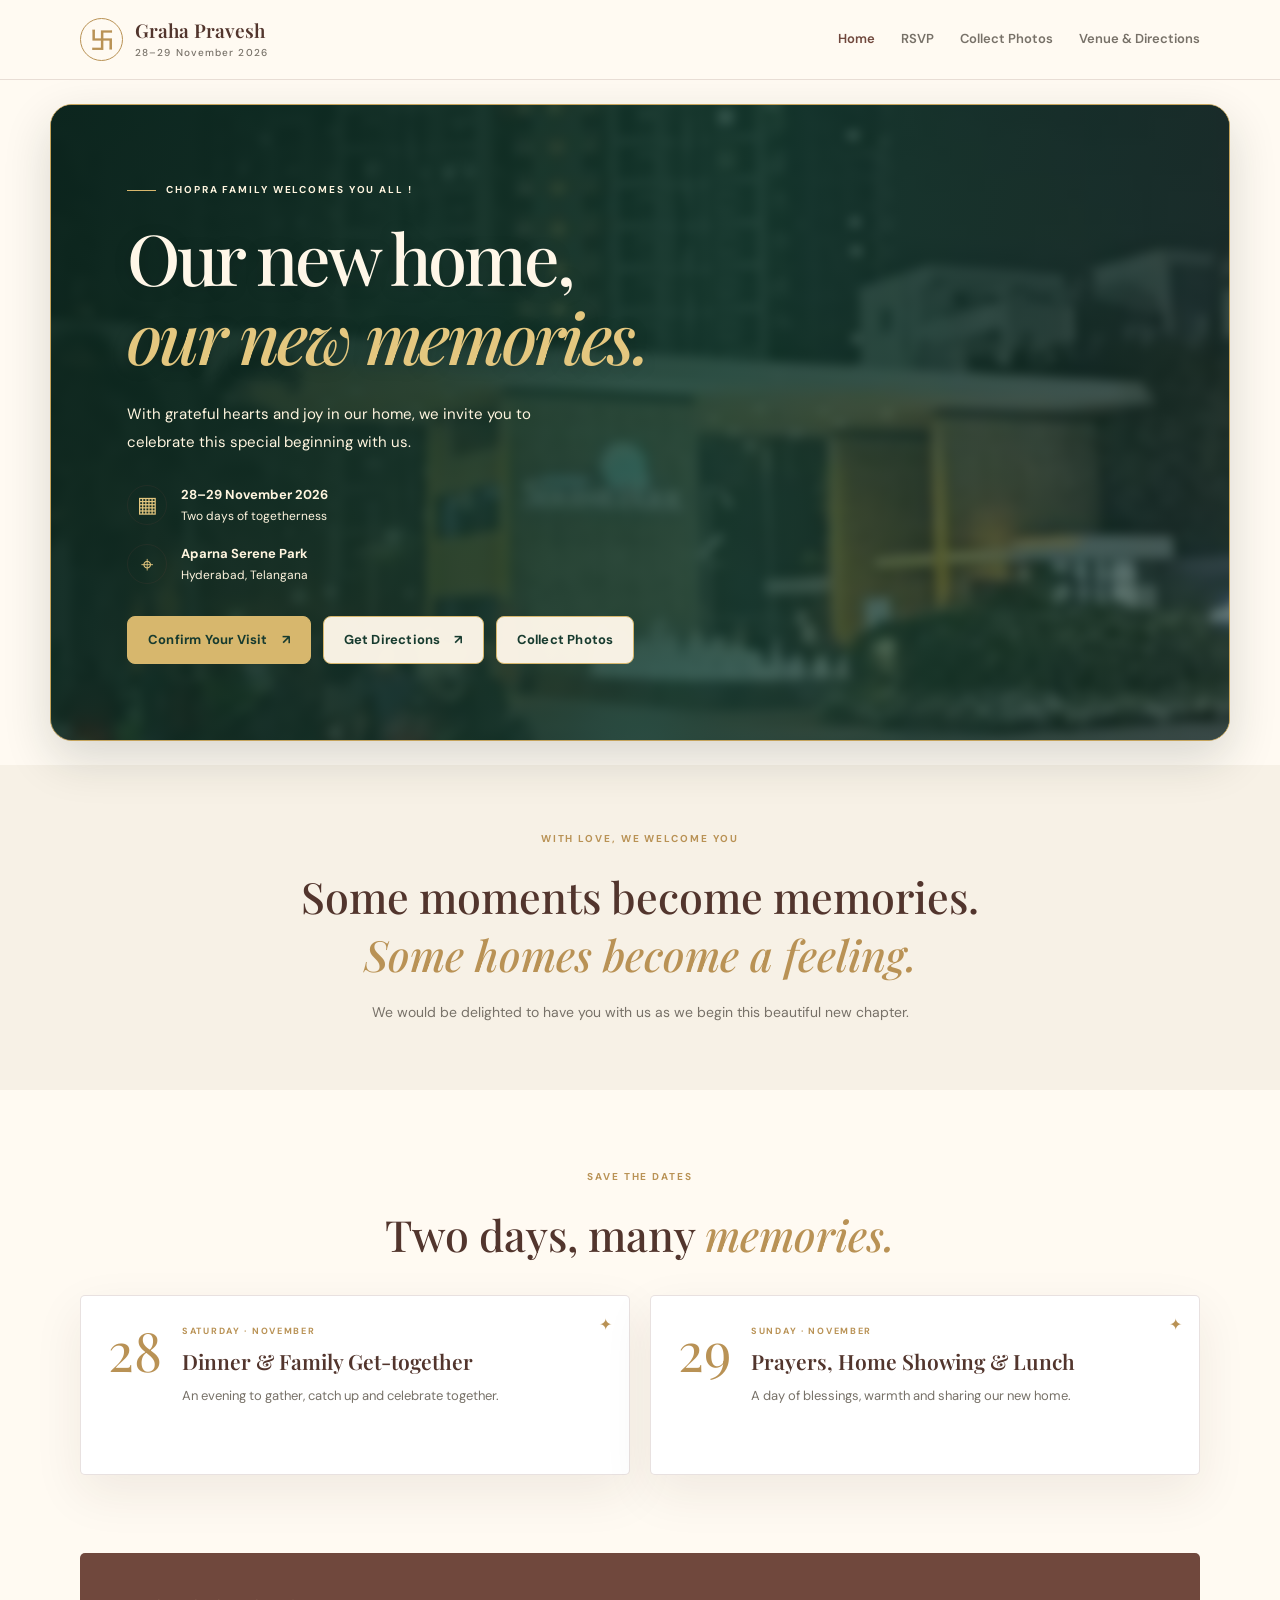
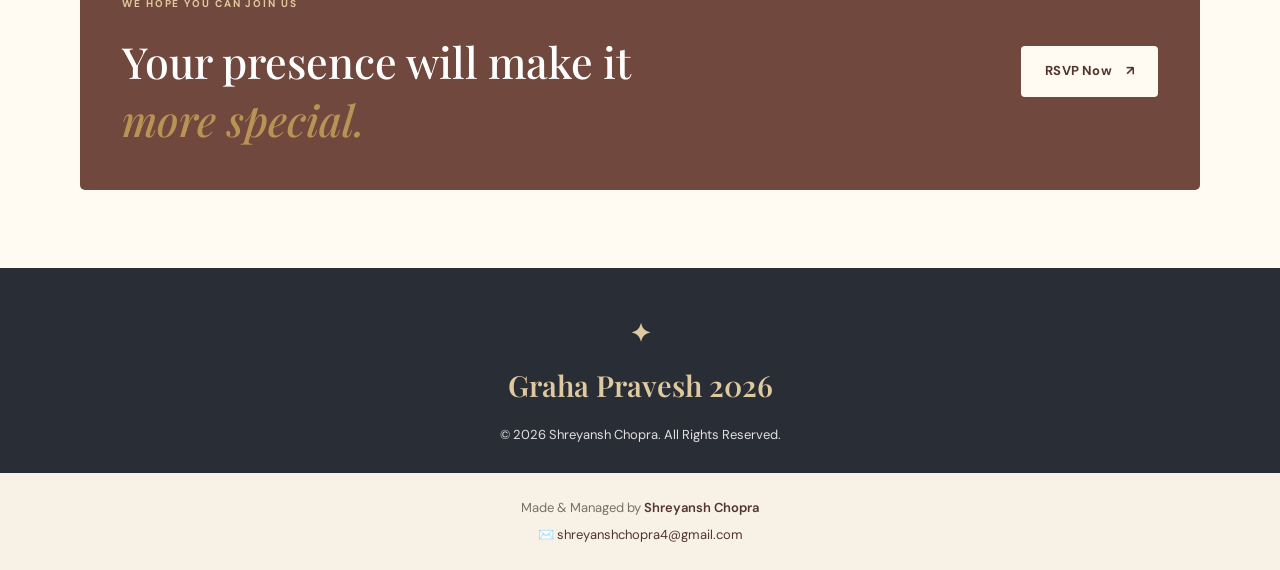
<file: index.html>
<!doctype html>
<html lang="en">
<head>
  <meta charset="utf-8">
  <meta name="viewport" content="width=device-width, initial-scale=1">
  <meta name="theme-color" content="#6f4035">
  <meta name="description" content="Join us for Graha Pravesh on 28–29 November 2026 at Aparna Serene Park, Hyderabad.">
  <title>Graha Pravesh 2026 | A New Beginning</title>

  <link rel="preconnect" href="https://fonts.googleapis.com">
  <link rel="preconnect" href="https://fonts.gstatic.com" crossorigin>
  <link href="https://fonts.googleapis.com/css2?family=DM+Sans:wght@400;500;600;700&family=Playfair+Display:wght@500;600;700&display=swap" rel="stylesheet">

  <link rel="stylesheet" href="assets/styles.css">
</head>
<body>
  <header class="site-header">
    <a class="wordmark" href="index.html">
      <span class="wordmark-mark" aria-label="Swastik symbol">卐</span>
      <span>Graha Pravesh
        <small>28–29 November 2026</small>
      </span>
    </a>

    <button class="menu-toggle" aria-label="Toggle navigation" aria-expanded="false">☰</button>

    <nav class="nav-links">
      <a class="active" href="index.html">Home</a>
      <a href="rsvp.html">RSVP</a>
      <a href="photos.html">Collect Photos</a>
      <a href="venue.html">Venue &amp; Directions</a>
    </nav>
  </header>

  <main>
    <section class="hero wrap hero-gate">
      <div class="hero-copy">
        <p class="eyebrow">
          <span class="eyebrow-line"></span>
         CHOPRA FAMILY WELCOMES YOU ALL !
        </p>

        <h1>Our new home,<br><em>our new memories.</em></h1>

        <p class="hero-intro">
          With grateful hearts and joy in our home, we invite you
          to celebrate this special beginning with us.
        </p>

        <div class="event-meta">
          <div>
            <span class="meta-icon">▦</span>
            <span>
              <strong>28–29 November 2026</strong>
              <small>Two days of togetherness</small>
            </span>
          </div>

          <div>
            <span class="meta-icon">⌖</span>
            <span>
              <strong>Aparna Serene Park</strong>
              <small>Hyderabad, Telangana</small>
            </span>
          </div>
        </div>

    

<div class="hero-actions">
  <a class="button button-primary" href="rsvp.html">
    Confirm Your Visit <span>↗</span>
  </a>
  <a class="button button-secondary" href="venue.html">
    Get Directions <span>↗</span>
  </a>
  <a class="button button-secondary" href="photos.html">
    Collect Photos
  </a>
 </div>
</div>

      </div>

      <div class="hero-art" aria-label="Decorative illustration of a welcoming home">
        <div class="art-sun"></div>
        <div class="art-arch">
          <div class="art-house">
            <div class="roof"></div>
            <div class="house-body">
              <div class="house-window window-left"></div>
              <div class="house-door"></div>
              <div class="house-window window-right"></div>
            </div>
            <div class="house-step"></div>
          </div>
          <div class="art-plant plant-left">✳<span></span></div>
          <div class="art-plant plant-right">✳<span></span></div>
        </div>
        <div class="art-note"><span>✦</span> A place to call home</div>
      </div>
    </section>

    <section class="welcome-band">
      <div class="wrap welcome-inner">
        <p class="eyebrow">WITH LOVE, WE WELCOME YOU</p>
        <h2>Some moments become memories.<br><em>Some homes become a feeling.</em></h2>
        <p>
          We would be delighted to have you with us as we begin
          this beautiful new chapter.
        </p>
      </div>
    </section>

    <section class="wrap event-section">
      <div class="section-heading">
        <p class="eyebrow">SAVE THE DATES</p>
        <h2>Two days, many <em>memories.</em></h2>
      </div>

      <div class="day-cards">
        <article class="day-card">
          <span class="day-number">28</span>
          <div>
            <p class="eyebrow">SATURDAY · NOVEMBER</p>
            <h3>Dinner &amp; Family Get-together</h3>
            <p>An evening to gather, catch up and celebrate together.</p>
          </div>
          <span class="day-spark">✦</span>
        </article>

        <article class="day-card">
          <span class="day-number">29</span>
          <div>
            <p class="eyebrow">SUNDAY · NOVEMBER</p>
            <h3>Prayers, Home Showing &amp; Lunch</h3>
            <p>A day of blessings, warmth and sharing our new home.</p>
          </div>
          <span class="day-spark">✦</span>
        </article>
      </div>
    </section>

    <section class="wrap cta-section">
      <div>
        <p class="eyebrow">WE HOPE YOU CAN JOIN US</p>
        <h2>Your presence will make it <em>more special.</em></h2>
      </div>
      <a class="button button-light" href="rsvp.html">
        RSVP Now <span>↗</span>
      </a>
    </section>
  </main>

  <footer class="site-footer">
    <div class="footer-main">
      <a class="footer-brand" href="index.html">
        ✦ <span>Graha Pravesh 2026</span>
      </a>
      <p>© 2026 Shreyansh Chopra. All Rights Reserved.</p>
    </div>

    <div class="footer-credit">
      <span>Made &amp; Managed by <strong>Shreyansh Chopra</strong></span>
      <a href="mailto:shreyanshchopra4@gmail.com">
        ✉️ shreyanshchopra4@gmail.com
      </a>
    </div>
  </footer>

  <script src="js/site.js"></script>
</body>
</html>
</file>
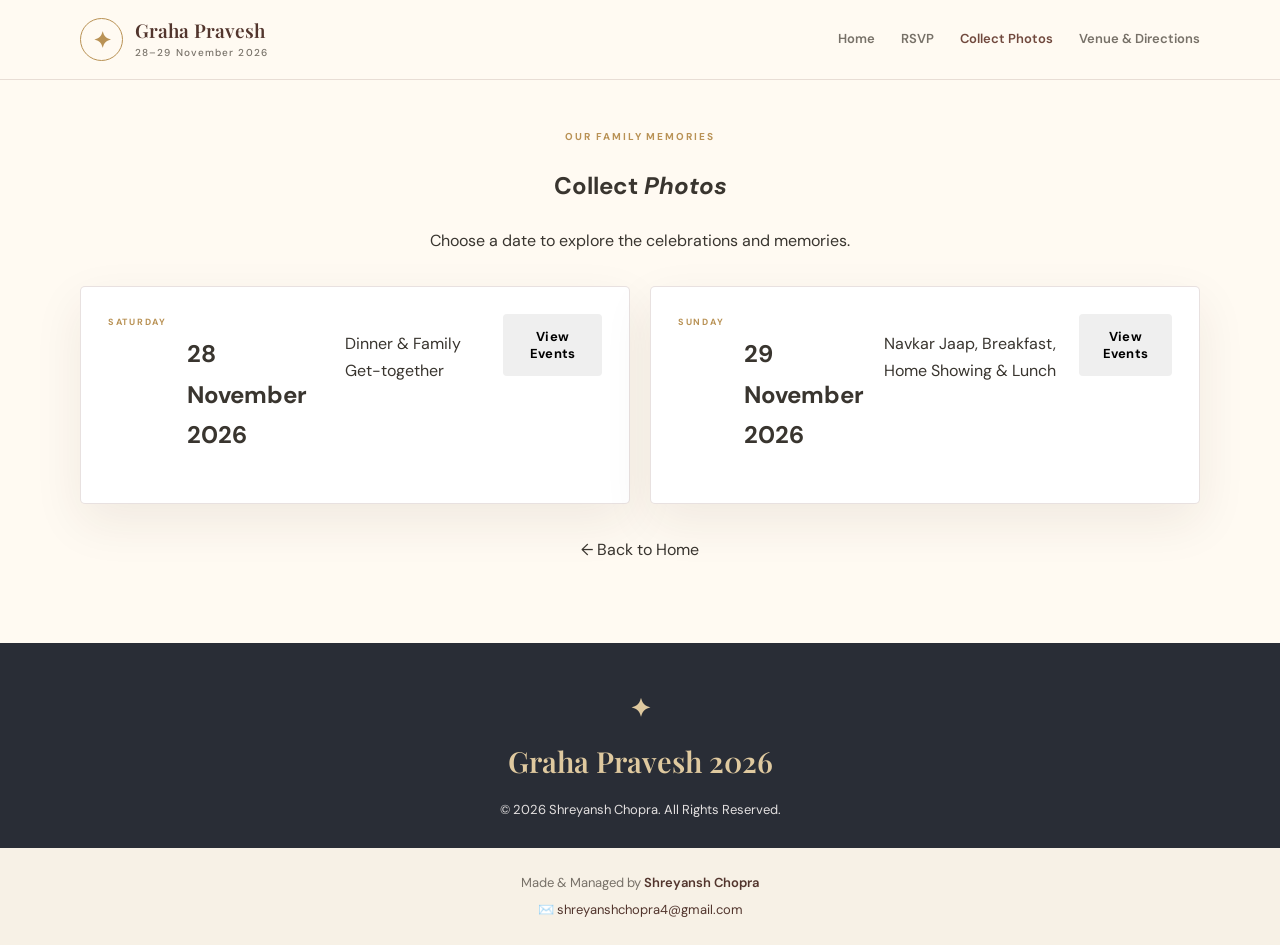
<file: photos.html>
<!doctype html>
<html lang="en">
<head>
  <meta charset="utf-8">
  <meta name="viewport" content="width=device-width, initial-scale=1">
  <meta name="theme-color" content="#6f4035">
  <meta name="description" content="Collect and view photos from the Chopra Family Graha Pravesh, 28–29 November 2026.">
  <title>Collect Photos | Graha Pravesh 2026</title>
  <link rel="preconnect" href="https://fonts.googleapis.com">
  <link rel="preconnect" href="https://fonts.gstatic.com" crossorigin>
  <link href="https://fonts.googleapis.com/css2?family=DM+Sans:wght@400;500;600;700&family=Playfair+Display:wght@500;600;700&display=swap" rel="stylesheet">
  <link rel="stylesheet" href="assets/styles.css">
</head>
<body>
  <header class="site-header">
    <a class="wordmark" href="index.html">
      <span class="wordmark-mark">✦</span>
      <span>Graha Pravesh<small>28–29 November 2026</small></span>
    </a>
    <button class="menu-toggle" aria-label="Toggle navigation" aria-expanded="false">☰</button>
    <nav class="nav-links">
      <a href="index.html">Home</a>
      <a href="rsvp.html">RSVP</a>
      <a class="active" href="photos.html">Collect Photos</a>
      <a href="venue.html">Venue &amp; Directions</a>
    </nav>
  </header>

  <main class="wrap" style="padding-top:48px;padding-bottom:64px">
    <section class="section-heading">
      <p class="eyebrow">OUR FAMILY MEMORIES</p>
      <h1>Collect <em>Photos</em></h1>
      <p>Choose a date to explore the celebrations and memories.</p>
    </section>

    <section class="day-cards" aria-label="Event dates">
      <article class="day-card">
        <p class="eyebrow">SATURDAY</p>
        <h2>28 November 2026</h2>
        <p>Dinner &amp; Family Get-together</p>
        <button class="button" type="button" onclick="showMessage('28 November')">View Events</button>
        <div id="date28-events" hidden>
          <p><strong>Dinner</strong></p>
          <p class="album-status">Aap thoda jaldi aa gye</p>
          <p><strong>Family Get-together</strong></p>
          <p class="album-status">Aap thoda jaldi aa gye</p>
        </div>
      </article>

      <article class="day-card">
        <p class="eyebrow">SUNDAY</p>
        <h2>29 November 2026</h2>
        <p>Navkar Jaap, Breakfast, Home Showing &amp; Lunch</p>
        <button class="button" type="button" onclick="showMessage('29 November')">View Events</button>
        <div id="date29-events" hidden>
          <p><strong>Navkar Jaap</strong></p>
          <p class="album-status">Aap thoda jaldi aa gye</p>
          <p><strong>Breakfast</strong></p>
          <p class="album-status">Aap thoda jaldi aa gye</p>
          <p><strong>Home Showing</strong></p>
          <p class="album-status">Aap thoda jaldi aa gye</p>
          <p><strong>Lunch</strong></p>
          <p class="album-status">Aap thoda jaldi aa gye</p>
        </div>
      </article>
    </section>

    <p id="album-message" role="status" aria-live="polite" hidden></p>
    <p style="text-align:center;margin-top:32px">
      <a href="index.html">← Back to Home</a>
    </p>
  </main>

  <footer class="site-footer">
    <div class="footer-main">
      <a class="footer-brand" href="index.html">✦ <span>Graha Pravesh 2026</span></a>
      <p>© 2026 Shreyansh Chopra. All Rights Reserved.</p>
    </div>
    <div class="footer-credit">
      <span>Made &amp; Managed by <strong>Shreyansh Chopra</strong></span>
      <a href="mailto:shreyanshchopra4@gmail.com">✉️ shreyanshchopra4@gmail.com</a>
    </div>
  </footer>

  <script src="js/site.js"></script>
  <script>
    function showMessage(date) {
      const box = document.getElementById(
        date === '28 November' ? 'date28-events' : 'date29-events'
      );
      box.hidden = !box.hidden;
    }
  </script>
</body>
</html>
</file>
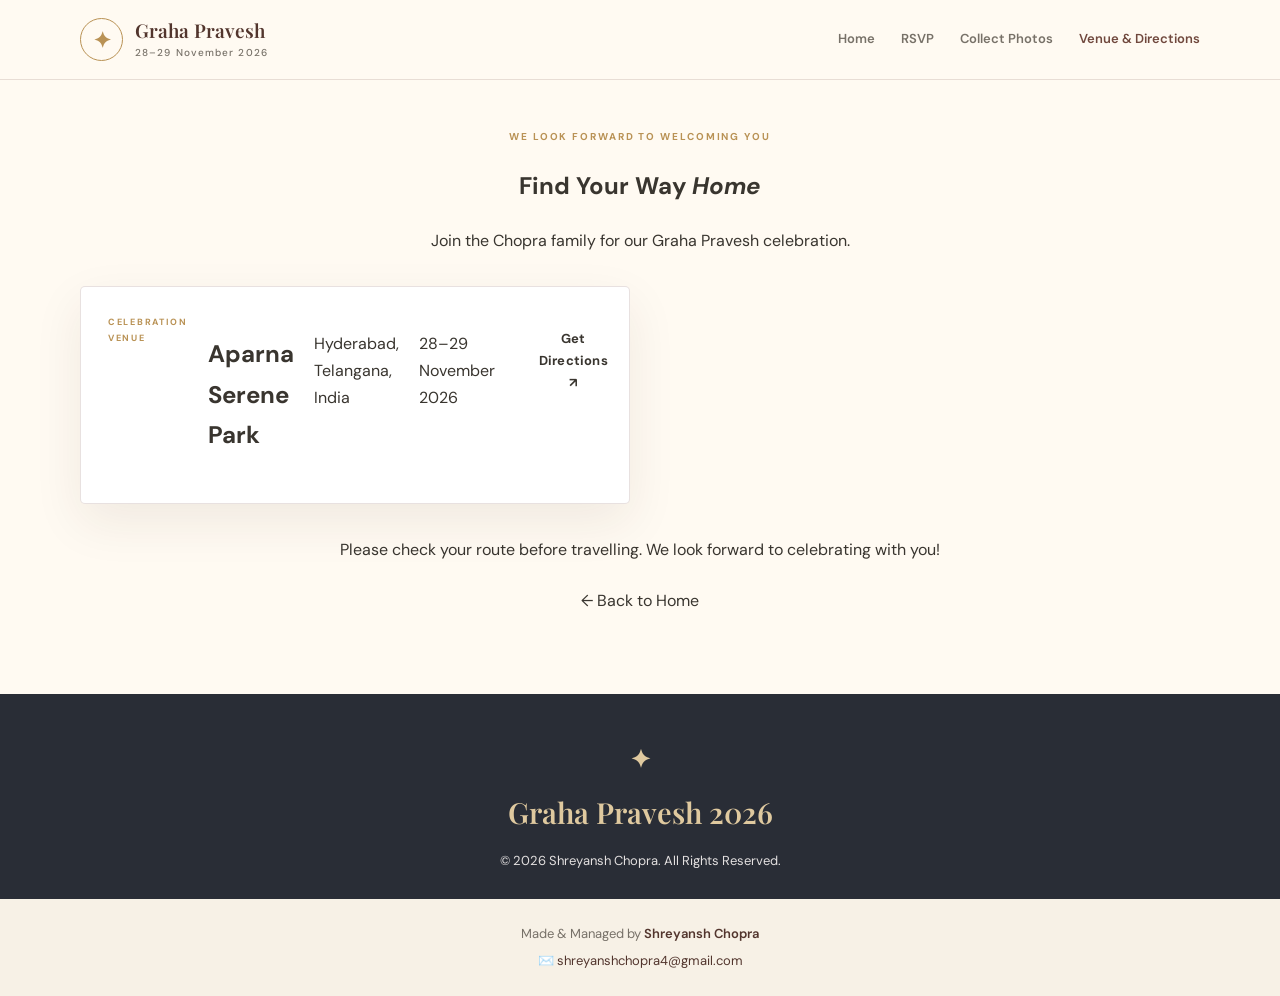
<file: venue.html>
<!doctype html>
<html lang="en">
<head>
  <meta charset="utf-8">
  <meta name="viewport" content="width=device-width, initial-scale=1">
  <meta name="theme-color" content="#6f4035">
  <meta name="description" content="Venue and directions for the Chopra Family Graha Pravesh on 28–29 November 2026 at Aparna Serene Park, Hyderabad.">
  <title>Venue &amp; Directions | Graha Pravesh 2026</title>
  <link rel="preconnect" href="https://fonts.googleapis.com">
  <link rel="preconnect" href="https://fonts.gstatic.com" crossorigin>
  <link href="https://fonts.googleapis.com/css2?family=DM+Sans:wght@400;500;600;700&family=Playfair+Display:wght@500;600;700&display=swap" rel="stylesheet">
  <link rel="stylesheet" href="assets/styles.css">
</head>
<body>
  <header class="site-header">
    <a class="wordmark" href="index.html">
      <span class="wordmark-mark">✦</span>
      <span>Graha Pravesh<small>28–29 November 2026</small></span>
    </a>
    <button class="menu-toggle" aria-label="Toggle navigation" aria-expanded="false">☰</button>
    <nav class="nav-links">
      <a href="index.html">Home</a>
      <a href="rsvp.html">RSVP</a>
      <a href="photos.html">Collect Photos</a>
      <a class="active" href="venue.html">Venue &amp; Directions</a>
    </nav>
  </header>

  <main class="wrap" style="padding-top:48px;padding-bottom:64px">
    <section class="section-heading">
      <p class="eyebrow">WE LOOK FORWARD TO WELCOMING YOU</p>
      <h1>Find Your Way <em>Home</em></h1>
      <p>Join the Chopra family for our Graha Pravesh celebration.</p>
    </section>

    <section class="day-cards">
      <article class="day-card">
        <p class="eyebrow">CELEBRATION VENUE</p>
        <h2>Aparna Serene Park</h2>
        <p>Hyderabad, Telangana, India</p>
        <p>28–29 November 2026</p>
        <a
          class="button"
          href="https://www.google.com/maps/search/?api=1&amp;query=Aparna+Serene+Park+Hyderabad"
          target="_blank"
          rel="noopener noreferrer"
        >Get Directions ↗</a>
      </article>
    </section>

    <p style="text-align:center;margin-top:32px">
      Please check your route before travelling. We look forward to celebrating with you!
    </p>
    <p style="text-align:center;margin-top:24px">
      <a href="index.html">← Back to Home</a>
    </p>
  </main>

  <footer class="site-footer">
    <div class="footer-main">
      <a class="footer-brand" href="index.html">✦ <span>Graha Pravesh 2026</span></a>
      <p>© 2026 Shreyansh Chopra. All Rights Reserved.</p>
    </div>
    <div class="footer-credit">
      <span>Made &amp; Managed by <strong>Shreyansh Chopra</strong></span>
      <a href="mailto:shreyanshchopra4@gmail.com">✉️ shreyanshchopra4@gmail.com</a>
    </div>
  </footer>

  <script src="js/site.js"></script>
</body>
</html>
</file>
<file: assets/styles.css>
:root {
  --cream: #f7f1e6;
  --cream-light: #fffaf2;
  --cream-dark: #eadcc7;
  --navy: #292d36;
  --brown: #70483d;
  --brown-dark: #52352d;
  --gold: #b99255;
  --gold-light: #dfc99f;
  --text: #39352f;
  --muted: #777168;
  --white: #ffffff;
  --border: rgba(112, 72, 61, 0.16);
  --shadow: 0 18px 50px rgba(60, 42, 30, 0.08);
  --serif: "Playfair Display", Georgia, serif;
  --sans: "DM Sans", Arial, sans-serif;
}

* {
  box-sizing: border-box;
}

html {
  scroll-behavior: smooth;
  scroll-padding-top: 90px;
}

body {
  margin: 0;
  background: var(--cream-light);
  color: var(--text);
  font-family: var(--sans);
  font-size: 16px;
  line-height: 1.7;
  -webkit-font-smoothing: antialiased;
}

body,
button,
input,
select,
textarea {
  font-family: var(--sans);
}

a {
  color: inherit;
  text-decoration: none;
}

button,
input,
select,
textarea {
  font-size: inherit;
}

button,
.button {
  -webkit-tap-highlight-color: transparent;
}

button:focus-visible,
a:focus-visible,
input:focus-visible,
select:focus-visible,
textarea:focus-visible {
  outline: 3px solid var(--gold);
  outline-offset: 4px;
}

img {
  display: block;
  max-width: 100%;
}

.wrap {
  width: min(1120px, calc(100% - 48px));
  margin-inline: auto;
}

/* Navigation */

.site-header {
  position: relative;
  z-index: 10;
  display: flex;
  align-items: center;
  justify-content: space-between;
  gap: 28px;
  padding: 18px max(24px, calc((100vw - 1120px) / 2));
  background: var(--cream-light);
  border-bottom: 1px solid var(--border);
}

.wordmark {
  display: flex;
  align-items: center;
  gap: 12px;
  color: var(--brown-dark);
  font-family: var(--serif);
  font-size: 19px;
  font-weight: 600;
  line-height: 1.25;
}

.wordmark-mark {
  display: grid;
  place-items: center;
  width: 43px;
  height: 43px;
  border: 1px solid var(--gold);
  border-radius: 50%;
  color: var(--gold);
  font-size: 22px;
}

.wordmark small {
  display: block;
  margin-top: 4px;
  color: var(--muted);
  font-family: var(--sans);
  font-size: 10px;
  font-weight: 500;
  letter-spacing: 0.11em;
}

.nav-links {
  display: flex;
  align-items: center;
  gap: 26px;
}

.nav-links a {
  color: var(--muted);
  font-size: 13px;
  font-weight: 600;
  transition: color 0.2s ease;
}

.nav-links a:hover,
.nav-links a.active {
  color: var(--brown);
}

.menu-toggle {
  display: none;
  width: 43px;
  height: 43px;
  border: 1px solid var(--border);
  border-radius: 50%;
  background: transparent;
  color: var(--brown-dark);
  cursor: pointer;
  font-size: 21px;
}

/* Buttons */

.button {
  display: inline-flex;
  align-items: center;
  justify-content: center;
  gap: 14px;
  min-height: 51px;
  padding: 13px 23px;
  border: 1px solid transparent;
  border-radius: 4px;
  font-size: 13px;
  font-weight: 700;
  letter-spacing: 0.015em;
  text-align: center;
  cursor: pointer;
  transition: transform 0.2s ease, background 0.2s ease;
}

.button:hover {
  transform: translateY(-2px);
}

.button-primary {
  background: var(--brown);
  color: var(--white);
}

.button-primary:hover {
  background: var(--brown-dark);
}

.button-secondary {
  border-color: var(--gold);
  background: transparent;
  color: var(--brown-dark);
}

.button-secondary:hover {
  background: var(--cream);
}

.button-light {
  background: var(--cream-light);
  color: var(--brown-dark);
}

.button-light:hover {
  background: var(--cream);
}

.button:disabled {
  opacity: 0.6;
  cursor: not-allowed;
  transform: none;
}

/* Homepage hero */

.hero {
  display: grid;
  grid-template-columns: 1.08fr 0.92fr;
  align-items: center;
  gap: 52px;
  min-height: 590px;
  padding-block: 72px;
}

.hero-copy {
  position: relative;
  z-index: 1;
}

.eyebrow {
  display: flex;
  align-items: center;
  gap: 10px;
  margin: 0 0 19px;
  color: var(--gold);
  font-size: 10px;
  font-weight: 700;
  letter-spacing: 0.19em;
  line-height: 1.8;
}

.eyebrow-line {
  display: inline-block;
  width: 29px;
  height: 1px;
  background: var(--gold);
}

.hero h1 {
  margin: 0;
  color: var(--brown-dark);
  font-family: var(--serif);
  font-size: clamp(39px, 5.2vw, 65px);
  font-weight: 500;
  letter-spacing: -0.045em;
  line-height: 1.16;
}

.hero h1 em,
.welcome-inner h2 em,
.section-heading h2 em,
.cta-section h2 em,
.page-heading h1 em {
  color: var(--gold);
  font-weight: 500;
}

.hero-intro {
  max-width: 440px;
  margin: 24px 0 27px;
  color: var(--muted);
  font-size: 15px;
  line-height: 1.9;
}

.event-meta {
  display: grid;
  gap: 17px;
  margin-bottom: 30px;
}

.event-meta > div {
  display: flex;
  align-items: center;
  gap: 14px;
}

.meta-icon {
  display: grid;
  place-items: center;
  width: 40px;
  height: 40px;
  flex-shrink: 0;
  border: 1px solid var(--border);
  border-radius: 50%;
  color: var(--gold);
  font-size: 22px;
}

.event-meta strong,
.event-meta small {
  display: block;
}

.event-meta strong {
  color: var(--brown-dark);
  font-size: 13px;
}

.event-meta small {
  color: var(--muted);
  font-size: 12px;
}

.hero-actions {
  display: flex;
  flex-wrap: wrap;
  gap: 12px;
}

/* Decorative home illustration */

.hero-art {
  position: relative;
  display: grid;
  place-items: center;
  min-height: 425px;
  overflow: hidden;
  border-radius: 48% 48% 5px 5px;
  background: #e9dac3;
}

.art-sun {
  position: absolute;
  top: 36px;
  right: 46px;
  width: 108px;
  height: 108px;
  border-radius: 50%;
  background: #d7b980;
  opacity: 0.65;
}

.art-arch {
  position: absolute;
  inset: 35px 39px 0;
  overflow: hidden;
  border: 1px solid rgba(112, 72, 61, 0.22);
  border-bottom: 0;
  border-radius: 48% 48% 0 0;
}

.art-house {
  position: absolute;
  right: 12%;
  bottom: 0;
  left: 12%;
  height: 65%;
}

.roof {
  position: absolute;
  top: 0;
  left: 0;
  width: 100%;
  height: 34%;
  background: #8c6650;
  clip-path: polygon(50% 0, 100% 100%, 0 100%);
}

.house-body {
  position: absolute;
  right: 10%;
  bottom: 0;
  left: 10%;
  height: 68%;
  border: 1px solid #c2a581;
  background: #f8f0e2;
}

.house-door {
  position: absolute;
  bottom: 0;
  left: 39%;
  width: 22%;
  height: 58%;
  border: 2px solid #b58b58;
  border-bottom: 0;
  border-radius: 45% 45% 0 0;
  background: #9b7056;
}

.house-window {
  position: absolute;
  top: 19%;
  width: 18%;
  height: 25%;
  border: 2px solid #b58b58;
  border-radius: 50% 50% 0 0;
  background: #dfc89e;
}

.window-left {
  left: 10%;
}

.window-right {
  right: 10%;
}

.house-step {
  position: absolute;
  bottom: 0;
  left: 24%;
  width: 52%;
  height: 10px;
  background: #c9ad83;
}

.art-plant {
  position: absolute;
  bottom: 26px;
  color: #72816a;
  font-size: 56px;
}

.art-plant span {
  position: absolute;
  top: 40px;
  left: 26px;
  width: 2px;
  height: 72px;
  background: #72816a;
}

.plant-left {
  left: 2%;
}

.plant-right {
  right: 2%;
}

.art-note {
  position: absolute;
  right: 15px;
  bottom: 15px;
  padding: 10px 13px;
  background: rgba(255, 250, 242, 0.92);
  color: var(--brown-dark);
  font-family: var(--serif);
  font-size: 12px;
}

.art-note span {
  margin-right: 7px;
  color: var(--gold);
}

/* Welcome section */

.welcome-band {
  padding: 65px 24px;
  background: var(--cream);
  text-align: center;
}

.welcome-inner {
  max-width: 720px;
  margin-inline: auto;
}

.welcome-inner .eyebrow,
.section-heading .eyebrow,
.page-heading .eyebrow {
  justify-content: center;
}

.welcome-inner h2,
.section-heading h2,
.cta-section h2 {
  margin: 0;
  color: var(--brown-dark);
  font-family: var(--serif);
  font-size: clamp(29px, 4vw, 43px);
  font-weight: 500;
  line-height: 1.35;
}

.welcome-inner > p:last-child {
  max-width: 540px;
  margin: 18px auto 0;
  color: var(--muted);
  font-size: 14px;
}

/* Event cards */

.event-section {
  padding-block: 78px;
}

.section-heading {
  margin-bottom: 32px;
  text-align: center;
}

.day-cards {
  display: grid;
  grid-template-columns: repeat(2, minmax(0, 1fr));
  gap: 20px;
}

.day-card {
  position: relative;
  display: flex;
  align-items: flex-start;
  gap: 20px;
  min-height: 180px;
  padding: 27px;
  border: 1px solid var(--border);
  border-radius: 5px;
  background: var(--white);
  box-shadow: var(--shadow);
}

.day-number {
  color: var(--gold);
  font-family: var(--serif);
  font-size: 54px;
  line-height: 1;
}

.day-card .eyebrow {
  margin-bottom: 8px;
  font-size: 9px;
}

.day-card h3 {
  margin: 0 0 9px;
  color: var(--brown-dark);
  font-family: var(--serif);
  font-size: 21px;
  font-weight: 600;
  line-height: 1.4;
}

.day-card p:last-child {
  margin: 0;
  color: var(--muted);
  font-size: 13px;
}

.day-spark {
  position: absolute;
  top: 15px;
  right: 17px;
  color: var(--gold);
}

/* Call to action */

.cta-section {
  display: flex;
  align-items: center;
  justify-content: space-between;
  gap: 28px;
  margin-bottom: 78px;
  padding: 42px;
  border-radius: 5px;
  background: var(--brown);
}

.cta-section .eyebrow {
  color: var(--gold-light);
}

.cta-section h2 {
  max-width: 600px;
  color: var(--white);
}

/* Inner pages */

.page-hero {
  padding: 65px 24px;
  background: var(--cream);
  text-align: center;
}

.page-heading {
  max-width: 720px;
  margin-inline: auto;
}

.page-heading h1 {
  margin: 0;
  color: var(--brown-dark);
  font-family: var(--serif);
  font-size: clamp(36px, 5vw, 52px);
  font-weight: 500;
  line-height: 1.2;
}

.page-heading > p:last-child {
  max-width: 550px;
  margin: 17px auto 0;
  color: var(--muted);
  font-size: 14px;
}

.content-section {
  min-height: 320px;
  padding-block: 55px 75px;
}

.content-card {
  width: min(760px, 100%);
  margin-inline: auto;
  padding: 32px;
  border: 1px solid var(--border);
  border-radius: 5px;
  background: var(--white);
  box-shadow: var(--shadow);
}

/* Forms */

.form-grid {
  display: grid;
  grid-template-columns: repeat(2, minmax(0, 1fr));
  gap: 22px;
}

.form-field {
  display: grid;
  align-content: start;
  gap: 8px;
}

.form-field.full-width {
  grid-column: 1 / -1;
}

.form-field label,
.form-label {
  color: var(--brown-dark);
  font-size: 13px;
  font-weight: 700;
}

.form-field input,
.form-field select,
.form-field textarea {
  width: 100%;
  min-height: 49px;
  padding: 12px 13px;
  border: 1px solid #d9cdbb;
  border-radius: 3px;
  background: var(--cream-light);
  color: var(--text);
}

.form-field textarea {
  min-height: 110px;
  resize: vertical;
}

.form-field input::placeholder,
.form-field textarea::placeholder {
  color: #9a9286;
}

.form-hint {
  color: var(--muted);
  font-size: 12px;
}

.form-actions {
  display: flex;
  flex-wrap: wrap;
  align-items: center;
  gap: 12px;
  margin-top: 26px;
}

.status-message {
  margin-top: 18px;
  padding: 12px 14px;
  border: 1px solid var(--border);
  border-radius: 3px;
  font-size: 13px;
}

.status-message:empty {
  display: none;
}

.status-message.success {
  border-color: #9cbd9d;
  background: #f0f8ee;
  color: #28552c;
}

.status-message.error {
  border-color: #d9a6a0;
  background: #fff2ef;
  color: #8b3027;
}

/* Photo gallery */

.gallery-toolbar {
  display: flex;
  align-items: center;
  justify-content: space-between;
  flex-wrap: wrap;
  gap: 14px;
  margin-bottom: 24px;
}

.gallery-toolbar h2 {
  margin: 0;
  color: var(--brown-dark);
  font-family: var(--serif);
  font-size: 27px;
  font-weight: 500;
}

.folder-grid {
  display: grid;
  grid-template-columns: repeat(3, minmax(0, 1fr));
  gap: 17px;
}

.folder-card {
  display: flex;
  flex-direction: column;
  align-items: flex-start;
  gap: 11px;
  min-height: 145px;
  padding: 20px;
  border: 1px solid var(--border);
  border-radius: 5px;
  background: var(--white);
  color: var(--brown-dark);
  text-align: left;
  cursor: pointer;
  transition: border-color 0.2s ease, transform 0.2s ease;
}

.folder-card:hover {
  transform: translateY(-3px);
  border-color: var(--gold);
}

.folder-icon {
  color: var(--gold);
  font-size: 27px;
}

.folder-card strong {
  font-family: var(--serif);
  font-size: 18px;
}

.folder-card small {
  color: var(--muted);
  font-size: 12px;
}

.photo-grid {
  display: grid;
  grid-template-columns: repeat(3, minmax(0, 1fr));
  gap: 13px;
}

.photo-card {
  position: relative;
  overflow: hidden;
  border: 1px solid var(--border);
  border-radius: 4px;
  background: var(--cream);
}

.photo-card img {
  width: 100%;
  aspect-ratio: 1 / 1;
  object-fit: cover;
  cursor: zoom-in;
}

.photo-card .photo-actions {
  display: flex;
  justify-content: space-between;
  gap: 8px;
  padding: 10px;
}

.photo-card .photo-actions a,
.photo-card .photo-actions button {
  border: 0;
  background: transparent;
  color: var(--brown-dark);
  font-size: 12px;
  cursor: pointer;
}

.empty-state {
  padding: 45px 20px;
  border: 1px dashed var(--gold);
  border-radius: 5px;
  color: var(--muted);
  text-align: center;
}

.empty-state h3 {
  color: var(--brown-dark);
  font-family: var(--serif);
  font-size: 25px;
  font-weight: 500;
}

/* Venue */

.venue-card {
  display: grid;
  grid-template-columns: 1fr auto;
  align-items: center;
  gap: 24px;
  padding: 26px;
  border: 1px solid var(--border);
  border-radius: 5px;
  background: var(--white);
}

.venue-card h2 {
  margin: 0 0 8px;
  color: var(--brown-dark);
  font-family: var(--serif);
  font-size: 25px;
  font-weight: 500;
}

.venue-card p {
  margin: 0;
  color: var(--muted);
  font-size: 13px;
}

/* Admin portal */

.admin-layout {
  display: grid;
  grid-template-columns: 220px minmax(0, 1fr);
  gap: 24px;
}

.admin-sidebar {
  display: grid;
  align-content: start;
  gap: 8px;
}

.admin-sidebar a,
.admin-sidebar button {
  padding: 12px 14px;
  border: 1px solid var(--border);
  border-radius: 3px;
  background: var(--white);
  color: var(--brown-dark);
  text-align: left;
  cursor: pointer;
}

.admin-sidebar a.active {
  border-color: var(--gold);
  background: var(--cream);
}

.admin-panel {
  min-width: 0;
  padding: 25px;
  border: 1px solid var(--border);
  border-radius: 5px;
  background: var(--white);
}

.admin-panel h2 {
  margin-top: 0;
  color: var(--brown-dark);
  font-family: var(--serif);
  font-weight: 500;
}

.admin-stats {
  display: grid;
  grid-template-columns: repeat(3, minmax(0, 1fr));
  gap: 12px;
  margin-bottom: 24px;
}

.admin-stat {
  padding: 17px;
  border: 1px solid var(--border);
  background: var(--cream-light);
}

.admin-stat small {
  display: block;
  color: var(--muted);
}

.admin-stat strong {
  display: block;
  margin-top: 5px;
  color: var(--brown-dark);
  font-family: var(--serif);
  font-size: 26px;
}

.table-wrap {
  width: 100%;
  overflow-x: auto;
}

.data-table {
  width: 100%;
  border-collapse: collapse;
  font-size: 13px;
}

.data-table th,
.data-table td {
  padding: 12px 10px;
  border-bottom: 1px solid var(--border);
  text-align: left;
  vertical-align: top;
}

.data-table th {
  background: var(--cream);
  color: var(--brown-dark);
  font-weight: 700;
  white-space: nowrap;
}

.data-table td {
  overflow-wrap: anywhere;
}

.admin-actions {
  display: flex;
  flex-wrap: wrap;
  gap: 9px;
  margin-bottom: 22px;
}

.small-button {
  display: inline-flex;
  align-items: center;
  justify-content: center;
  gap: 6px;
  min-height: 37px;
  padding: 8px 12px;
  border: 1px solid var(--gold);
  border-radius: 3px;
  background: transparent;
  color: var(--brown-dark);
  font-size: 12px;
  font-weight: 700;
  cursor: pointer;
}

.small-button:hover {
  background: var(--cream);
}

.small-button.danger {
  border-color: #c57b70;
  color: #923c31;
}

.login-card {
  width: min(430px, 100%);
  margin-inline: auto;
  padding: 30px;
  border: 1px solid var(--border);
  border-radius: 5px;
  background: var(--white);
  box-shadow: var(--shadow);
}

.login-card h2 {
  margin-top: 0;
  color: var(--brown-dark);
  font-family: var(--serif);
  font-size: 28px;
  font-weight: 500;
}

/* Footer: copyright first, credit and email in separate section */

.site-footer {
  margin-top: auto;
}

.footer-main {
  display: flex;
  flex-direction: column;
  align-items: center;
  justify-content: center;
  gap: 13px;
  padding: 43px 24px 27px;
  background: var(--navy);
  color: var(--white);
  text-align: center;
}

.footer-brand {
  display: flex;
  flex-direction: column;
  align-items: center;
  gap: 8px;
  color: var(--gold-light);
  font-family: var(--serif);
  font-size: 25px;
  font-weight: 600;
}

.footer-brand > :first-child {
  font-size: 29px;
}

.footer-main p {
  margin: 0;
  color: #e3e0e0;
  font-size: 13px;
}

.footer-credit {
  display: flex;
  flex-direction: column;
  align-items: center;
  gap: 5px;
  padding: 24px 20px;
  background: var(--cream);
  color: var(--muted);
  text-align: center;
  font-size: 13px;
}

.footer-credit strong {
  color: var(--brown-dark);
  font-weight: 600;
}

.footer-credit a {
  color: var(--brown-dark);
  overflow-wrap: anywhere;
}

.footer-credit a:hover {
  text-decoration: underline;
}

/* Utilities */

.text-muted {
  color: var(--muted);
}

.text-center {
  text-align: center;
}

.mt-20 {
  margin-top: 20px;
}

.mb-20 {
  margin-bottom: 20px;
}

.hidden {
  display: none !important;
}

/* Responsive layout */

@media (max-width: 850px) {
  .site-header {
    gap: 14px;
    padding-inline: 24px;
  }

  .menu-toggle {
    display: grid;
    place-items: center;
    flex-shrink: 0;
  }

  .nav-links {
    position: absolute;
    top: 100%;
    right: 0;
    left: 0;
    display: none;
    flex-direction: column;
    align-items: stretch;
    gap: 0;
    padding: 8px 24px 16px;
    border-bottom: 1px solid var(--border);
    background: var(--cream-light);
  }

  .nav-links.open {
    display: flex;
  }

  .nav-links a {
    padding: 12px 0;
    border-bottom: 1px solid var(--border);
  }

  .nav-links a:last-child {
    border-bottom: 0;
  }

  .hero {
    grid-template-columns: 1fr 0.85fr;
    gap: 26px;
    min-height: 500px;
    padding-block: 52px;
  }

  .hero-art {
    min-height: 350px;
  }

  .day-card {
    gap: 13px;
    padding: 21px;
  }

  .day-number {
    font-size: 43px;
  }

  .folder-grid {
    grid-template-columns: repeat(2, minmax(0, 1fr));
  }

  .photo-grid {
    grid-template-columns: repeat(2, minmax(0, 1fr));
  }

  .admin-layout {
    grid-template-columns: 1fr;
  }

  .admin-sidebar {
    grid-template-columns: repeat(2, minmax(0, 1fr));
  }
}

@media (max-width: 600px) {
  body {
    font-size: 15px;
  }

  .wrap {
    width: calc(100% - 36px);
  }

  .site-header {
    padding: 13px 18px;
  }

  .wordmark {
    gap: 9px;
    font-size: 17px;
  }

  .wordmark-mark {
    width: 39px;
    height: 39px;
  }

  .hero {
    grid-template-columns: 1fr;
    gap: 32px;
    padding-block: 43px 38px;
  }

  .hero h1 {
    font-size: clamp(39px, 10vw, 53px);
  }

  .hero-intro {
    font-size: 14px;
  }

  .hero-art {
    min-height: 310px;
    max-width: 420px;
    width: 100%;
    margin-inline: auto;
  }

  .art-arch {
    inset-inline: 28px;
  }

  .hero-actions {
    display: grid;
    grid-template-columns: 1fr;
  }

  .hero-actions .button {
    width: 100%;
  }

  .welcome-band {
    padding-block: 47px;
  }

  .welcome-inner h2,
  .section-heading h2,
  .cta-section h2 {
    font-size: 30px;
  }

  .event-section {
    padding-block: 51px;
  }

  .day-cards {
    grid-template-columns: 1fr;
  }

  .day-card {
    min-height: 0;
  }

  .cta-section {
    flex-direction: column;
    align-items: stretch;
    gap: 23px;
    margin-bottom: 48px;
    padding: 27px 23px;
  }

  .cta-section .button {
    width: 100%;
  }

  .page-hero {
    padding: 45px 20px;
  }

  .content-section {
    padding-block: 30px 50px;
  }

  .content-card {
    padding: 22px 17px;
  }

  .form-grid {
    grid-template-columns: 1fr;
    gap: 17px;
  }

  .form-field.full-width {
    grid-column: auto;
  }

  .form-actions {
    display: grid;
    grid-template-columns: 1fr;
  }

  .form-actions .button {
    width: 100%;
  }

  .folder-grid {
    grid-template-columns: repeat(2, minmax(0, 1fr));
    gap: 10px;
  }

  .folder-card {
    min-height: 130px;
    padding: 14px;
  }

  .folder-card strong {
    font-size: 16px;
  }

  .photo-grid {
    grid-template-columns: repeat(2, minmax(0, 1fr));
    gap: 9px;
  }

  .photo-card .photo-actions {
    flex-wrap: wrap;
    padding: 7px;
  }

  .venue-card {
    grid-template-columns: 1fr;
    padding: 21px;
  }

  .venue-card .button {
    width: 100%;
  }

  .admin-sidebar {
    grid-template-columns: 1fr;
  }

  .admin-panel {
    padding: 17px;
  }

  .admin-stats {
    grid-template-columns: 1fr;
  }

  .footer-main {
    padding: 35px 20px 24px;
  }

  .footer-credit {
    padding: 21px 16px;
  }
}


/* Graha Pravesh — premium gate hero */
.hero-gate {
  position: relative;
  isolation: isolate;
  overflow: hidden;
  background: #123b30;
  border: 1px solid rgba(190, 157, 83, 0.65);
  border-radius: 22px;
}

.hero-gate::before {
  content: "";
  position: absolute;
  inset: -8px;
  z-index: -2;
  background-image: url("./main%20gate.jpg");
  background-size: cover;
  background-position: center 55%;
  filter: blur(3px);
  transform: scale(1.04);
}

.hero-gate::after {
  content: "";
  position: absolute;
  inset: 0;
  z-index: -1;
  background: linear-gradient(
    115deg,
    rgba(10, 39, 30, 0.88),
    rgba(18, 59, 48, 0.66),
    rgba(10, 30, 24, 0.78)
  );
  pointer-events: none;
}

.hero-gate h1,
.hero-gate h2,
.hero-gate p {
  color: #fff7e8;
}

.hero-gate .gold-accent {
  color: #e4c77f;
}

.hero-gate a {
  position: relative;
  z-index: 1;
}

.hero-gate .primary-action {
  background: #174536;
  color: #fff5df;
  border: 1px solid #d2b365;
}

.hero-gate .secondary-action {
  background: #f7f0e2;
  color: #174536;
  border: 1px solid #d2b365;
}

/* Premium emerald and antique-gold homepage hero */
.hero.hero-gate {
  position: relative;
  isolation: isolate;
  display: block;
  overflow: hidden;
  box-sizing: border-box;
  width: min(1180px, calc(100% - 32px));
  max-width: 1180px;
  margin: 24px auto;
  padding: clamp(32px, 6vw, 76px);
  border: 1px solid #c5a45c;
  border-radius: 22px;
  background: #123b30;
  color: #fff8eb;
  box-shadow: 0 18px 48px rgba(18, 40, 31, 0.16);
}

.hero.hero-gate::before {
  content: "";
  position: absolute;
  z-index: -2;
  inset: -8px;
  background-image: url("./main%20gate.jpg");
  background-size: cover;
  background-position: center;
  filter: blur(5px);
  transform: scale(1.04);
}

.hero.hero-gate::after {
  content: "";
  position: absolute;
  z-index: -1;
  inset: 0;
  background: linear-gradient(
    100deg,
    rgba(9, 37, 29, 0.91) 0%,
    rgba(16, 57, 45, 0.79) 56%,
    rgba(14, 39, 30, 0.56) 100%
  );
  pointer-events: none;
}

.hero.hero-gate .hero-copy {
  position: relative;
  z-index: 1;
  width: 100%;
  max-width: 760px;
}

.hero.hero-gate .hero-art {
  display: none;
}

.hero.hero-gate .eyebrow,
.hero.hero-gate .hero-intro,
.hero.hero-gate .event-meta,
.hero.hero-gate .event-meta strong,
.hero.hero-gate .event-meta small {
  color: #fff5df;
}

.hero.hero-gate h1 {
  color: #fff7e8;
  font-family: "Playfair Display", Georgia, serif;
  font-size: clamp(2.5rem, 5.5vw, 4.8rem);
  line-height: 1.12;
  text-shadow: 0 2px 18px rgba(0, 0, 0, 0.16);
}

.hero.hero-gate h1 em {
  color: #e4c77f;
}

.hero.hero-gate .eyebrow-line {
  background: #d7b76d;
}

.hero.hero-gate .meta-icon {
  color: #e4c77f;
}

.hero.hero-gate .hero-actions {
  display: flex;
  flex-wrap: wrap;
  gap: 12px;
  margin-top: 28px;
}

.hero.hero-gate .hero-actions .button {
  display: inline-flex;
  align-items: center;
  justify-content: center;
  min-height: 48px;
  padding: 12px 20px;
  border: 1px solid #d7b76d;
  border-radius: 8px;
  font-weight: 700;
  text-align: center;
  text-decoration: none;
  transition: transform 0.2s ease, background 0.2s ease;
}

.hero.hero-gate .hero-actions .button:hover {
  transform: translateY(-2px);
}

.hero.hero-gate .hero-actions .button-primary {
  background: #d7b76d;
  color: #173b2f;
}

.hero.hero-gate .hero-actions .button-secondary {
  background: rgba(255, 248, 235, 0.96);
  color: #173b2f;
}

@media (max-width: 600px) {
  .hero.hero-gate {
    width: calc(100% - 24px);
    margin: 12px auto;
    padding: 30px 20px;
    border-radius: 16px;
  }

  .hero.hero-gate .hero-actions {
    display: grid;
    grid-template-columns: 1fr;
  }

  .hero.hero-gate .hero-actions .button {
    width: 100%;
    box-sizing: border-box;
  }

  
/* Fix gate photo visibility */
.hero.hero-gate {
  background: transparent !important;
}

.hero.hero-gate::before {
  z-index: 0;
}

.hero.hero-gate::after {
  z-index: 1;
}

.hero.hero-gate .hero-copy {
  position: relative;
  z-index: 2;
}

/* Final gate background fix */
.hero.hero-gate {
  background-image:
    linear-gradient(
      100deg,
      rgba(9, 37, 29, 0.78),
      rgba(16, 57, 45, 0.48)
    ),
    url("../assets/main%20gate.jpg");
  background-size: cover;
  background-position: center;
  background-repeat: no-repeat;
}

.hero.hero-gate::before {
  display: none;
}

.hero.hero-gate::after {
  background: transparent;
}

/* Fine-tune the Graha Pravesh gate background */
.hero.hero-gate::before {
  filter: blur(2px) !important;
}
</file>
